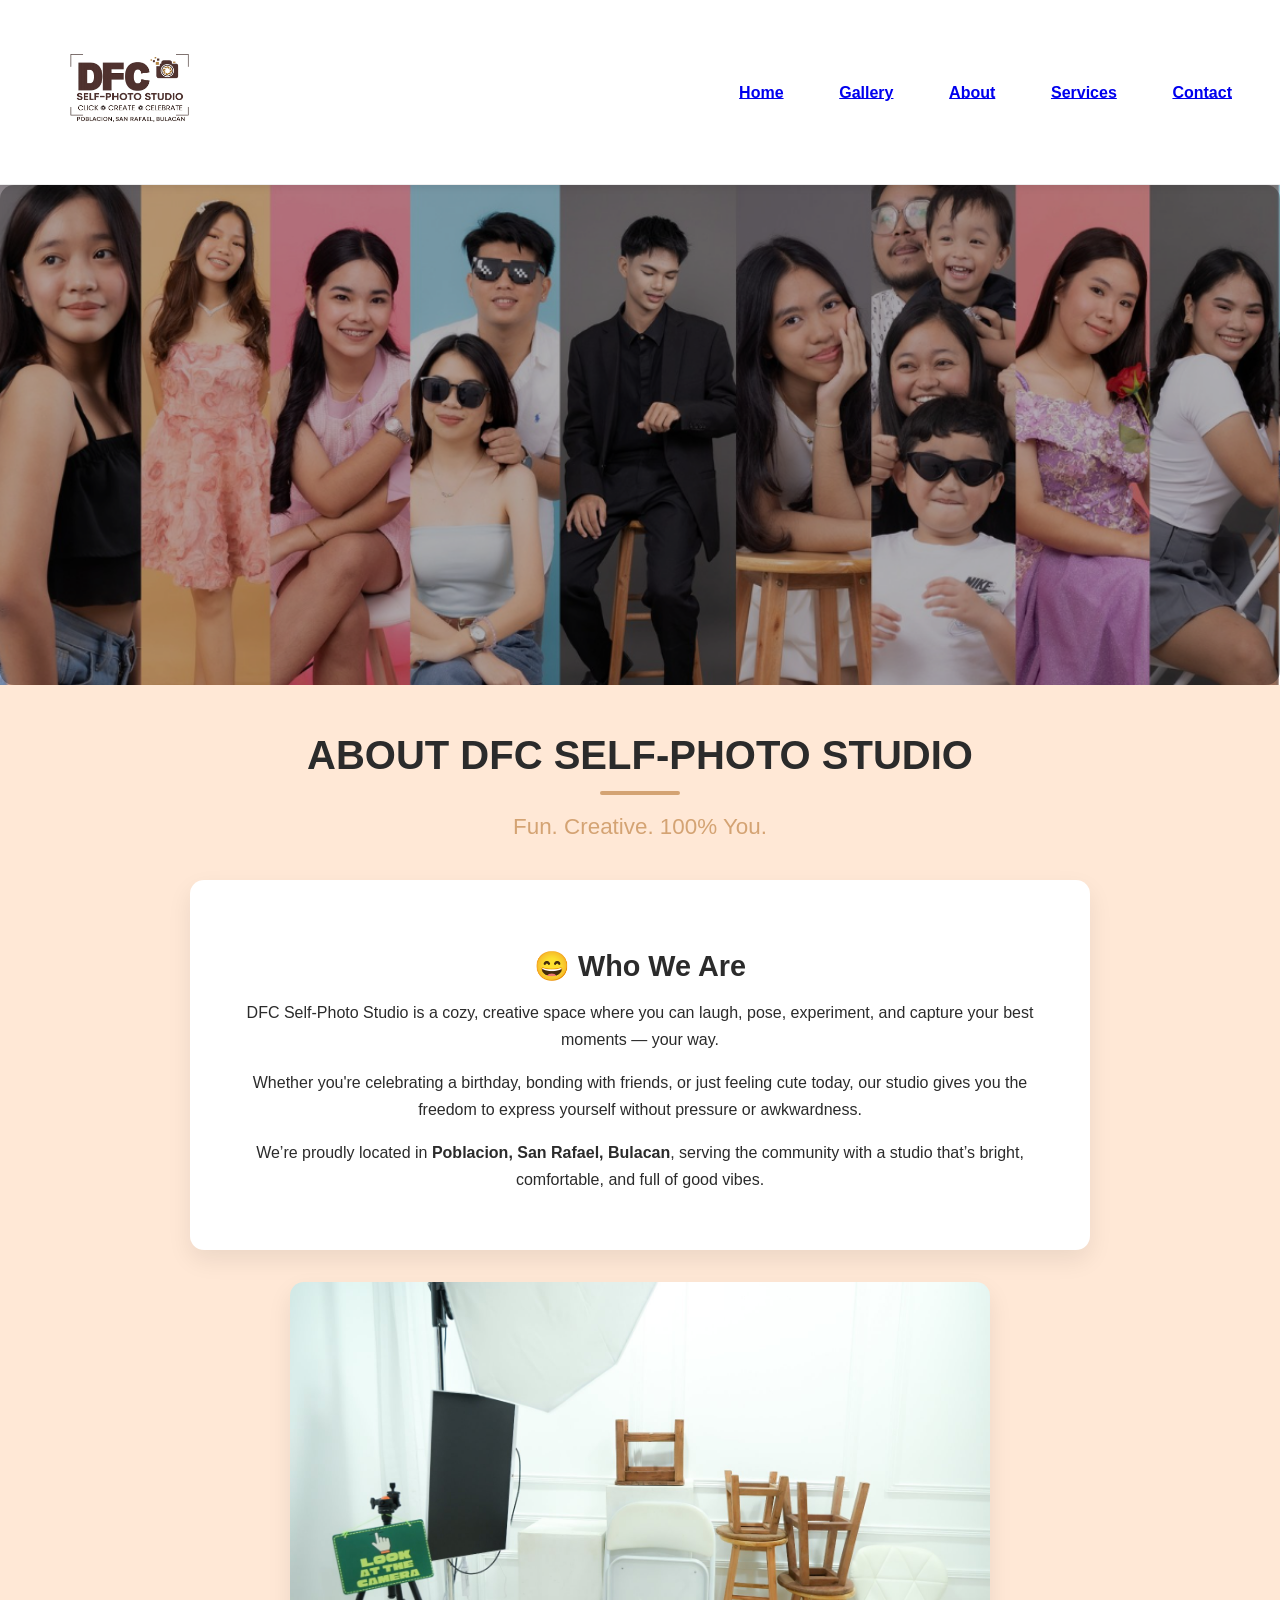
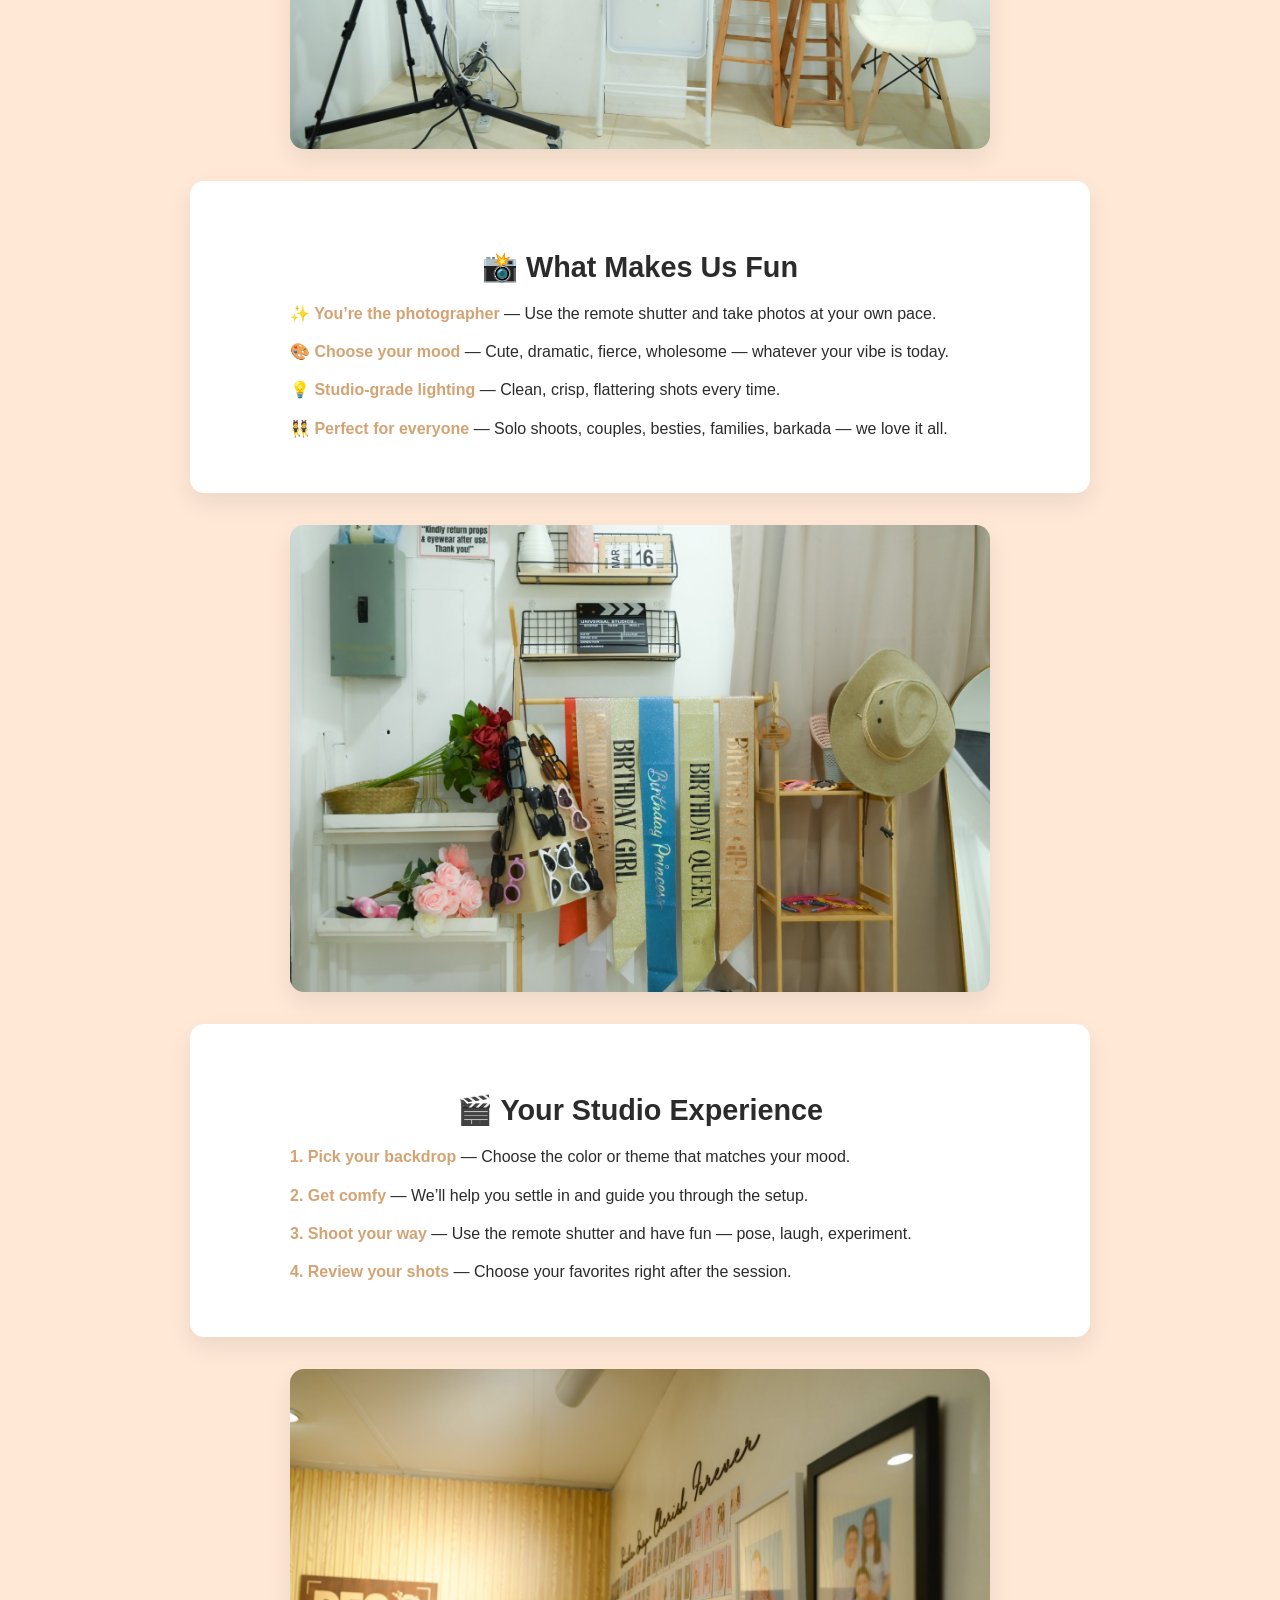
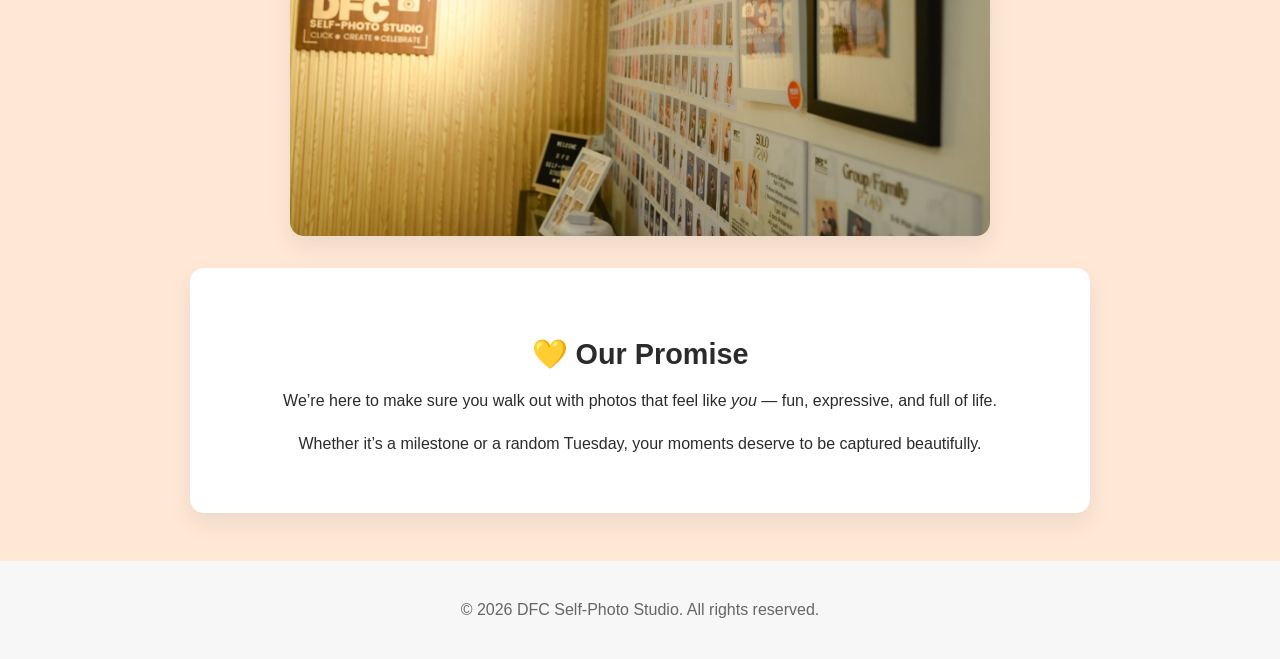
<file: about.html>
<!DOCTYPE html>
<html lang="en">
<head>
  <meta charset="UTF-8">
  <title>About | DFC Self-Photo Studio</title>
  <meta name="viewport" content="width=device-width, initial-scale=1">
  <link rel="stylesheet" href="assets/styles.css">

  <style>
    body {
      background: var(--peach);
    }

    .about-wrapper {
      max-width: 900px;
      margin: 3rem auto;
      padding: 0 1rem;
      text-align: center;
    }

    .about-wrapper h1 {
      font-size: 2.5rem;
      margin-bottom: 0.5rem;
      position: relative;
    }

    .about-wrapper h1::after {
      content: "";
      display: block;
      width: 80px;
      height: 4px;
      background: var(--gold);
      margin: 0.8rem auto 0;
      border-radius: 2px;
    }

    .about-wrapper h2 {
      font-size: 1.4rem;
      font-weight: 400;
      color: var(--gold);
      margin-bottom: 2.5rem;
    }

    .about-card {
      background: var(--white);
      padding: 2.5rem;
      margin-bottom: 2rem;
      border-radius: var(--radius);
      box-shadow: var(--shadow);
      text-align: center;
      transition: transform 0.25s ease, box-shadow 0.25s ease;
    }

    .about-card:hover {
      transform: translateY(-6px);
      box-shadow: 0 14px 35px rgba(0,0,0,0.12);
    }

    .about-card h3 {
      font-size: 1.8rem;
      margin-bottom: 1rem;
    }

    .about-card p {
      margin-bottom: 1rem;
      line-height: 1.7;
    }

    .about-list {
      text-align: left;
      max-width: 700px;
      margin: 0 auto;
    }

    .about-list p {
      margin: 0.7rem 0;
    }

    .about-list span {
      font-weight: bold;
      color: var(--gold);
    }

    /* SINGLE PHOTO BREAK SECTIONS */
    .about-photo {
      width: 100%;
      max-width: 700px;
      margin: 2rem auto;
      border-radius: var(--radius);
      display: block;
      object-fit: cover;
      box-shadow: var(--shadow);
    }
  </style>
</head>

<body>

<header class="site-header">
  <a href="index.html" class="dfc-logo">
    <img src="assets/images/logo.png" alt="DFC Self-Photo Studio Logo">
  </a>

  <button class="menu-toggle">☰</button>

  <nav class="nav">
    <a href="index.html">Home</a>
    <a href="gallery.html">Gallery</a>
    <a href="about.html">About</a>
    <a href="services.html">Services</a>
    <a href="contact.html">Contact</a>
  </nav>
</header>

  </nav>
</header>

<!-- HERO -->
<section class="hero-section about-hero">
  <div class="hero-overlay"></div>
</section>

<div class="about-wrapper">

  <h1>ABOUT DFC SELF‑PHOTO STUDIO</h1>
  <h2>Fun. Creative. 100% You.</h2>

  <!-- CARD 1 -->
  <div class="about-card">
    <h3>😄 Who We Are</h3>
    <p>DFC Self‑Photo Studio is a cozy, creative space where you can laugh, pose, experiment, and capture your best moments — your way.</p>
    <p>Whether you're celebrating a birthday, bonding with friends, or just feeling cute today, our studio gives you the freedom to express yourself without pressure or awkwardness.</p>
    <p>We’re proudly located in <strong>Poblacion, San Rafael, Bulacan</strong>, serving the community with a studio that’s bright, comfortable, and full of good vibes.</p>
  </div>

  <!-- PHOTO BREAK 1 -->
  <img src="assets/images/studiophoto1.jpg" class="about-photo" alt="Studio Setup">

  <!-- CARD 2 -->
  <div class="about-card">
    <h3>📸 What Makes Us Fun</h3>
    <div class="about-list">
      <p><span>✨ You’re the photographer</span> — Use the remote shutter and take photos at your own pace.</p>
      <p><span>🎨 Choose your mood</span> — Cute, dramatic, fierce, wholesome — whatever your vibe is today.</p>
      <p><span>💡 Studio‑grade lighting</span> — Clean, crisp, flattering shots every time.</p>
      <p><span>👯 Perfect for everyone</span> — Solo shoots, couples, besties, families, barkada — we love it all.</p>
    </div>
  </div>

  <!-- PHOTO BREAK 2 -->
  <img src="assets/images/studiophoto2.jpg" class="about-photo" alt="Props and Accessories">

  <!-- CARD 3 -->
  <div class="about-card">
    <h3>🎬 Your Studio Experience</h3>
    <div class="about-list">
      <p><span>1. Pick your backdrop</span> — Choose the color or theme that matches your mood.</p>
      <p><span>2. Get comfy</span> — We’ll help you settle in and guide you through the setup.</p>
      <p><span>3. Shoot your way</span> — Use the remote shutter and have fun — pose, laugh, experiment.</p>
      <p><span>4. Review your shots</span> — Choose your favorites right after the session.</p>
    </div>
  </div>

  <!-- PHOTO BREAK 3 -->
  <img src="assets/images/studiophoto3.jpg" class="about-photo" alt="Studio Photo Wall">

  <!-- CARD 4 -->
  <div class="about-card">
    <h3>💛 Our Promise</h3>
    <p>We’re here to make sure you walk out with photos that feel like <em>you</em> — fun, expressive, and full of life.</p>
    <p>Whether it’s a milestone or a random Tuesday, your moments deserve to be captured beautifully.</p>
  </div>

</div>

<footer class="site-footer">
  <p>© <span id="year"></span> DFC Self-Photo Studio. All rights reserved.</p>
</footer>

<script>
  document.getElementById('year').textContent = new Date().getFullYear();
</script>

<script>
  const menuToggle = document.querySelector(".menu-toggle");
  const navMenu = document.querySelector(".nav");

  menuToggle.addEventListener("click", () => {
    navMenu.classList.toggle("active");
  });
</script>


</body>
</html>
</file>
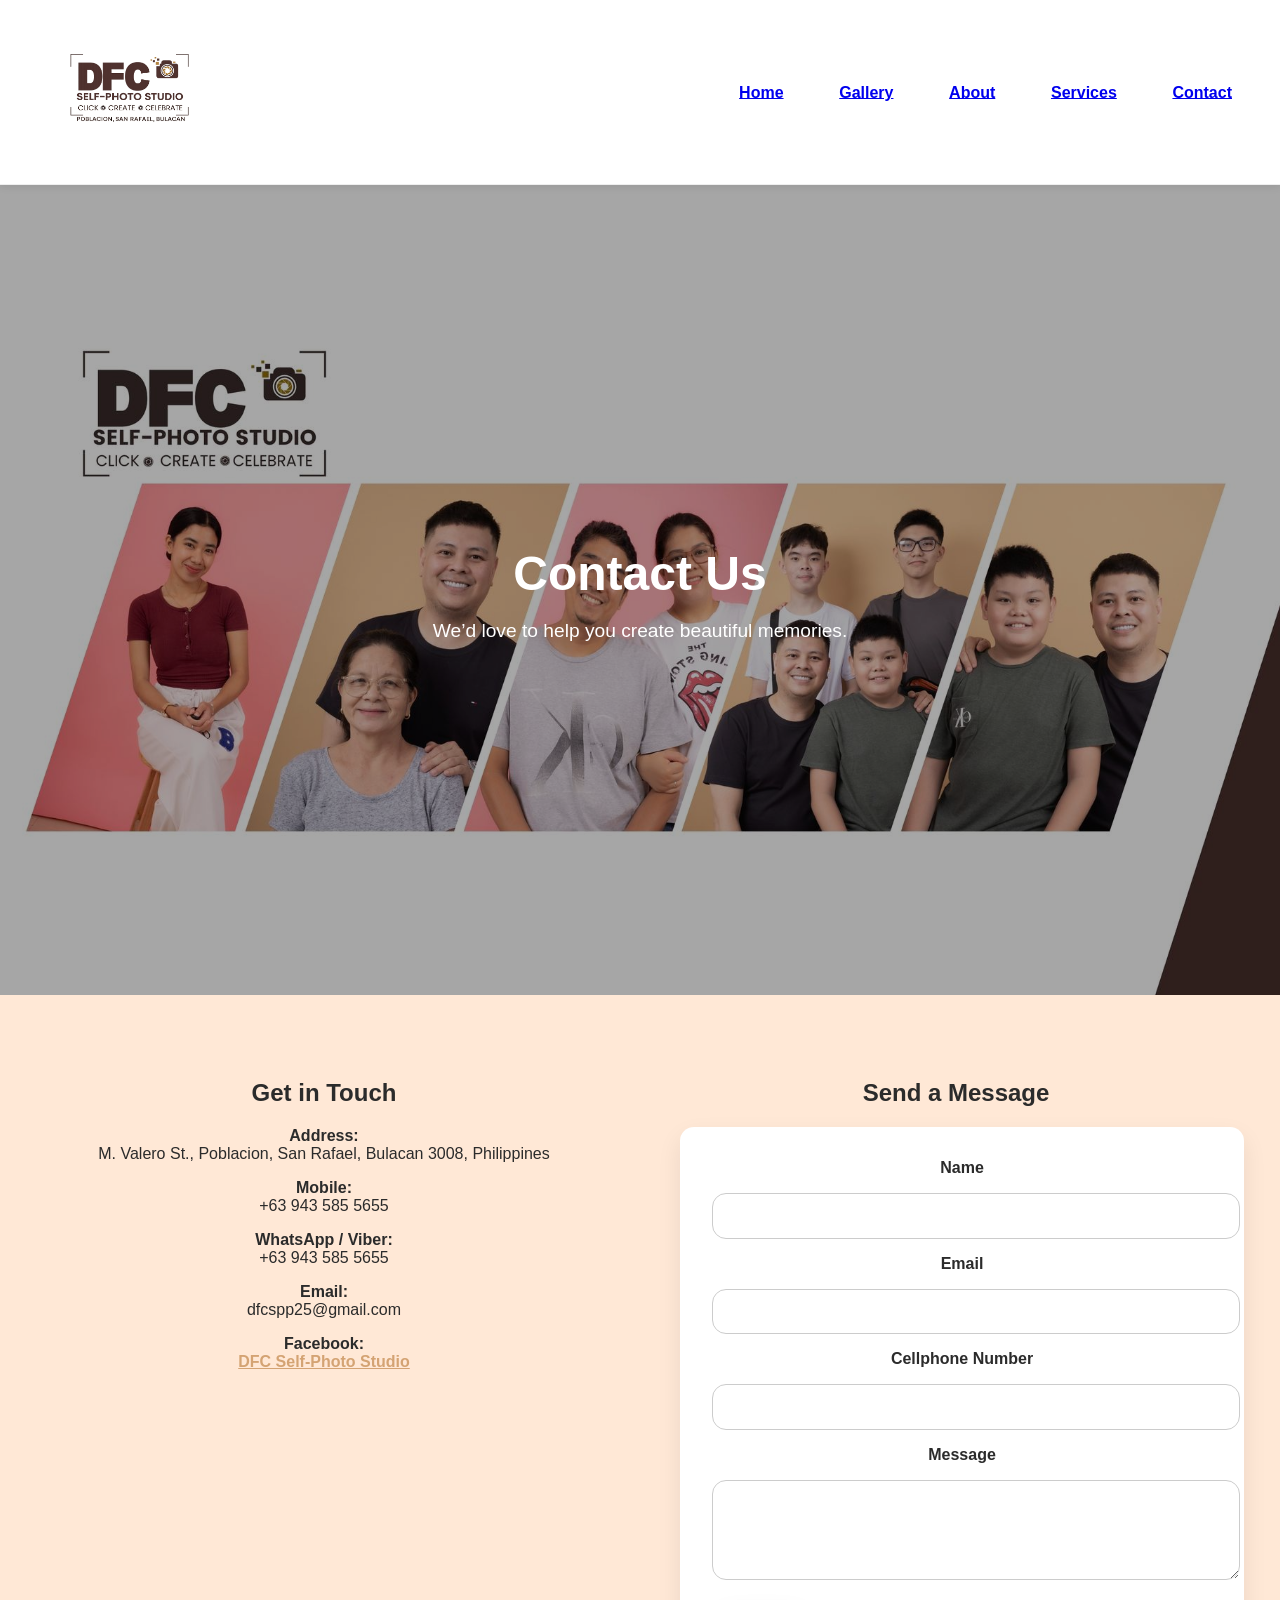
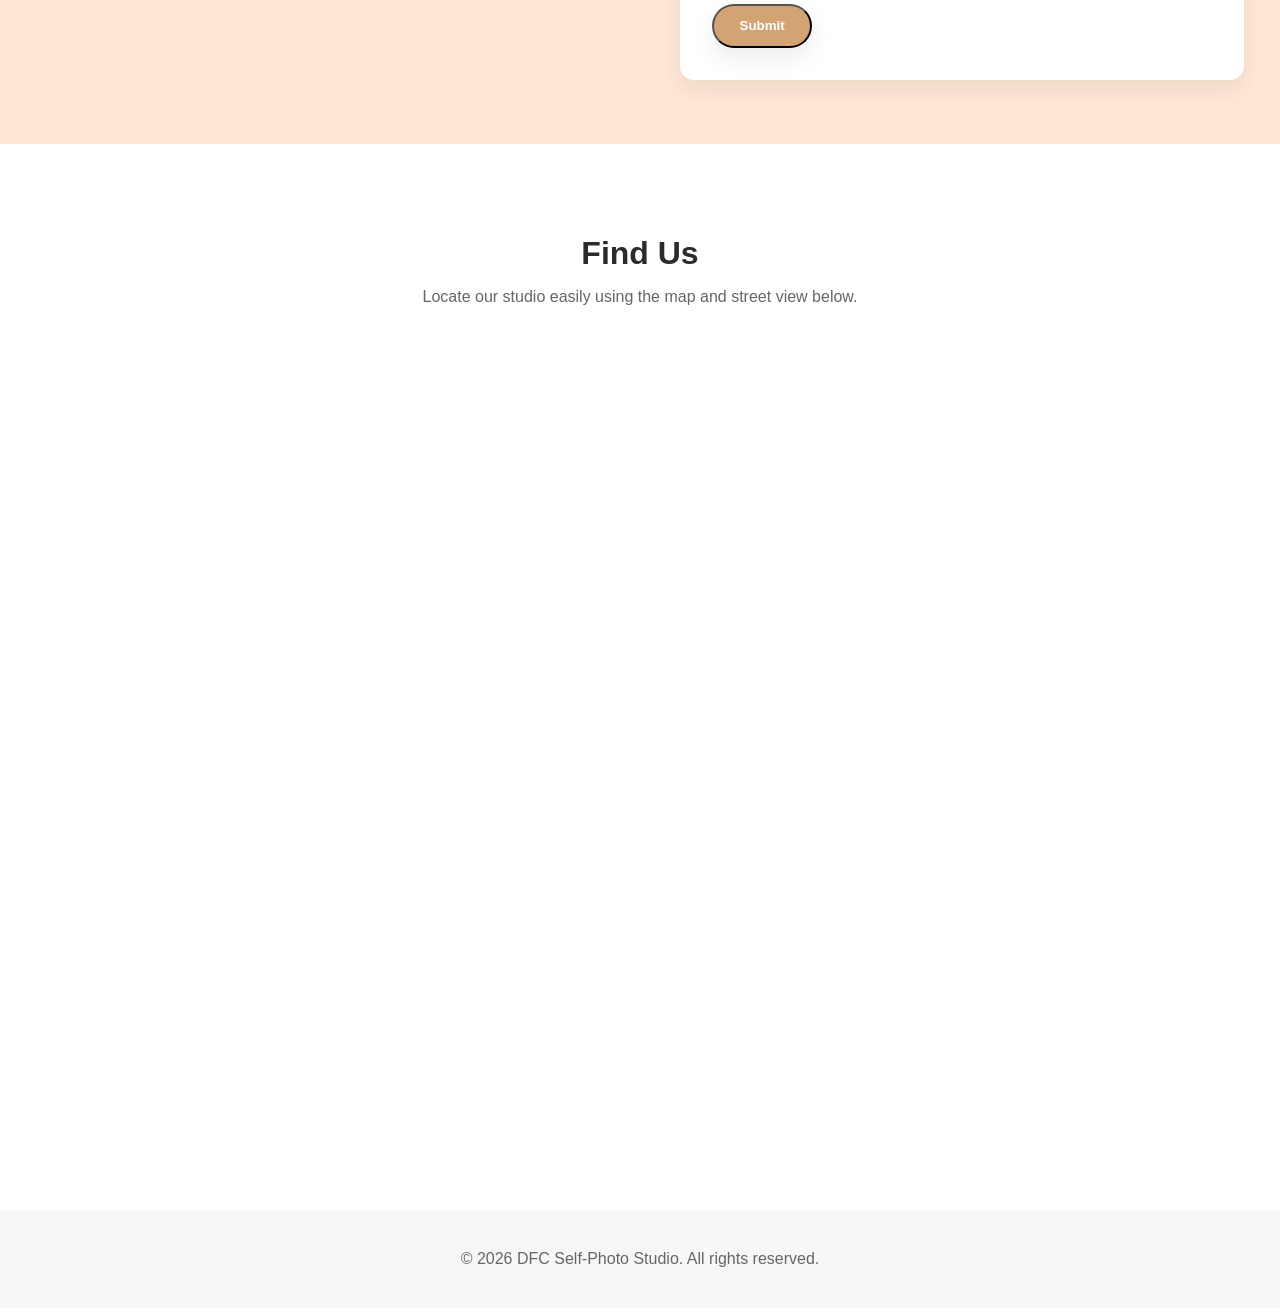
<file: contact.html>
<!DOCTYPE html>
<html lang="en">
<head>
  <meta charset="UTF-8">
  <title>Contact | DFC Self-Photo Studio</title>
  <meta name="viewport" content="width=device-width, initial-scale=1">
  <link rel="stylesheet" href="assets/styles.css">
</head>

<body>

<header class="site-header">
  <a href="index.html" class="dfc-logo">
    <img src="assets/images/logo.png" alt="DFC Self-Photo Studio Logo">
  </a>

  <button class="menu-toggle">☰</button>

  <nav class="nav">
    <a href="index.html">Home</a>
    <a href="gallery.html">Gallery</a>
    <a href="about.html">About</a>
    <a href="services.html">Services</a>
    <a href="contact.html">Contact</a>
  </nav>
</header>

  </nav>
</header>

<!-- HERO -->
<section class="hero small-hero" style="background-image:url('assets/images/contactusback.jpg');">
  <div class="hero-overlay"></div>
  <div class="hero-content">
    <h1>Contact Us</h1>
    <p>We’d love to help you create beautiful memories.</p>
  </div>
</section>

<!-- CONTACT INFO + FORM (PEACH BACKGROUND) -->
<section class="section peach">
  <div class="two-column">

    <div>
      <h2>Get in Touch</h2>

      <p><strong>Address:</strong><br>
      M. Valero St., Poblacion, San Rafael, Bulacan 3008, Philippines</p>

      <p><strong>Mobile:</strong><br>
      +63 943 585 5655</p>

      <p><strong>WhatsApp / Viber:</strong><br>
      +63 943 585 5655</p>

      <p><strong>Email:</strong><br>
      dfcspp25@gmail.com</p>

      <p><strong>Facebook:</strong><br>
        <a href="https://www.facebook.com/people/DFC-Self-Photo-Studio/61580511052243/#"
           target="_blank"
           style="color: var(--gold); font-weight: 600;">
           DFC Self-Photo Studio
        </a>
      </p>
    </div>

    <div>
      <h2>Send a Message</h2>
      <form class="contact-form" action="https://formsubmit.co/dfcspp25@gmail.com" method="POST">

        <label for="name">Name</label>
        <input id="name" type="text" name="name" required>

        <label for="email">Email</label>
        <input id="email" type="email" name="email" required>

        <label for="phone">Cellphone Number</label>
        <input id="phone" type="text" name="phone" required>

        <label for="message">Message</label>
        <textarea id="message" name="message" rows="4" required></textarea>

        <input type="hidden" name="_captcha" value="false">

        <button class="btn-primary">Submit</button>
      </form>
    </div>

  </div>
</section>

<!-- MAP + STREET VIEW (WHITE BACKGROUND) -->
<section class="section light">

  <h2 class="section-title">Find Us</h2>
  <p class="section-subtitle">Locate our studio easily using the map and street view below.</p>

  <div class="map-container">
    <iframe 
      src="https://www.google.com/maps/embed?pb=!1m18!1m12!1m3!1d1148.1056658218038!2d120.9613926695935!3d14.958048694759999!2m3!1f0!2f0!3f0!3m2!1i1024!2i768!4f13.1!3m3!1m2!1s0x33970097ac9c04e1%3A0x73d726c900238b6a!2s154%20M.%20Valero%20St%2C%20San%20Rafael%2C%20Bulacan%2C%20Philippines!5e1!3m2!1sen!2ssg!4v1773903377042!5m2!1sen!2ssg"
      width="100%" height="400" style="border:0;" allowfullscreen="" loading="lazy"
      referrerpolicy="no-referrer-when-downgrade">
    </iframe>
  </div>

  <div class="map-container">
    <iframe 
      src="https://www.google.com/maps/embed?pb=!4v1773735466971!6m8!1m7!1sH9Bi4qNU0zVXt5b6YQ1RFQ!2m2!1d14.95803337844088!2d120.96209245159!3f327.88548655933914!4f10.146176995126737!5f0.7820865974627469"
      width="100%" height="400" style="border:0;" allowfullscreen="" loading="lazy"
      referrerpolicy="no-referrer-when-downgrade">
    </iframe>
  </div>

</section>

<footer class="site-footer">
  <p>© <span id="year"></span> DFC Self-Photo Studio. All rights reserved.</p>
</footer>

<script>
  document.getElementById('year').textContent = new Date().getFullYear();
</script>

<script>
  const menuToggle = document.querySelector(".menu-toggle");
  const navMenu = document.querySelector(".nav");

  menuToggle.addEventListener("click", () => {
    navMenu.classList.toggle("active");
  });
</script>


</body>
</html>
</file>
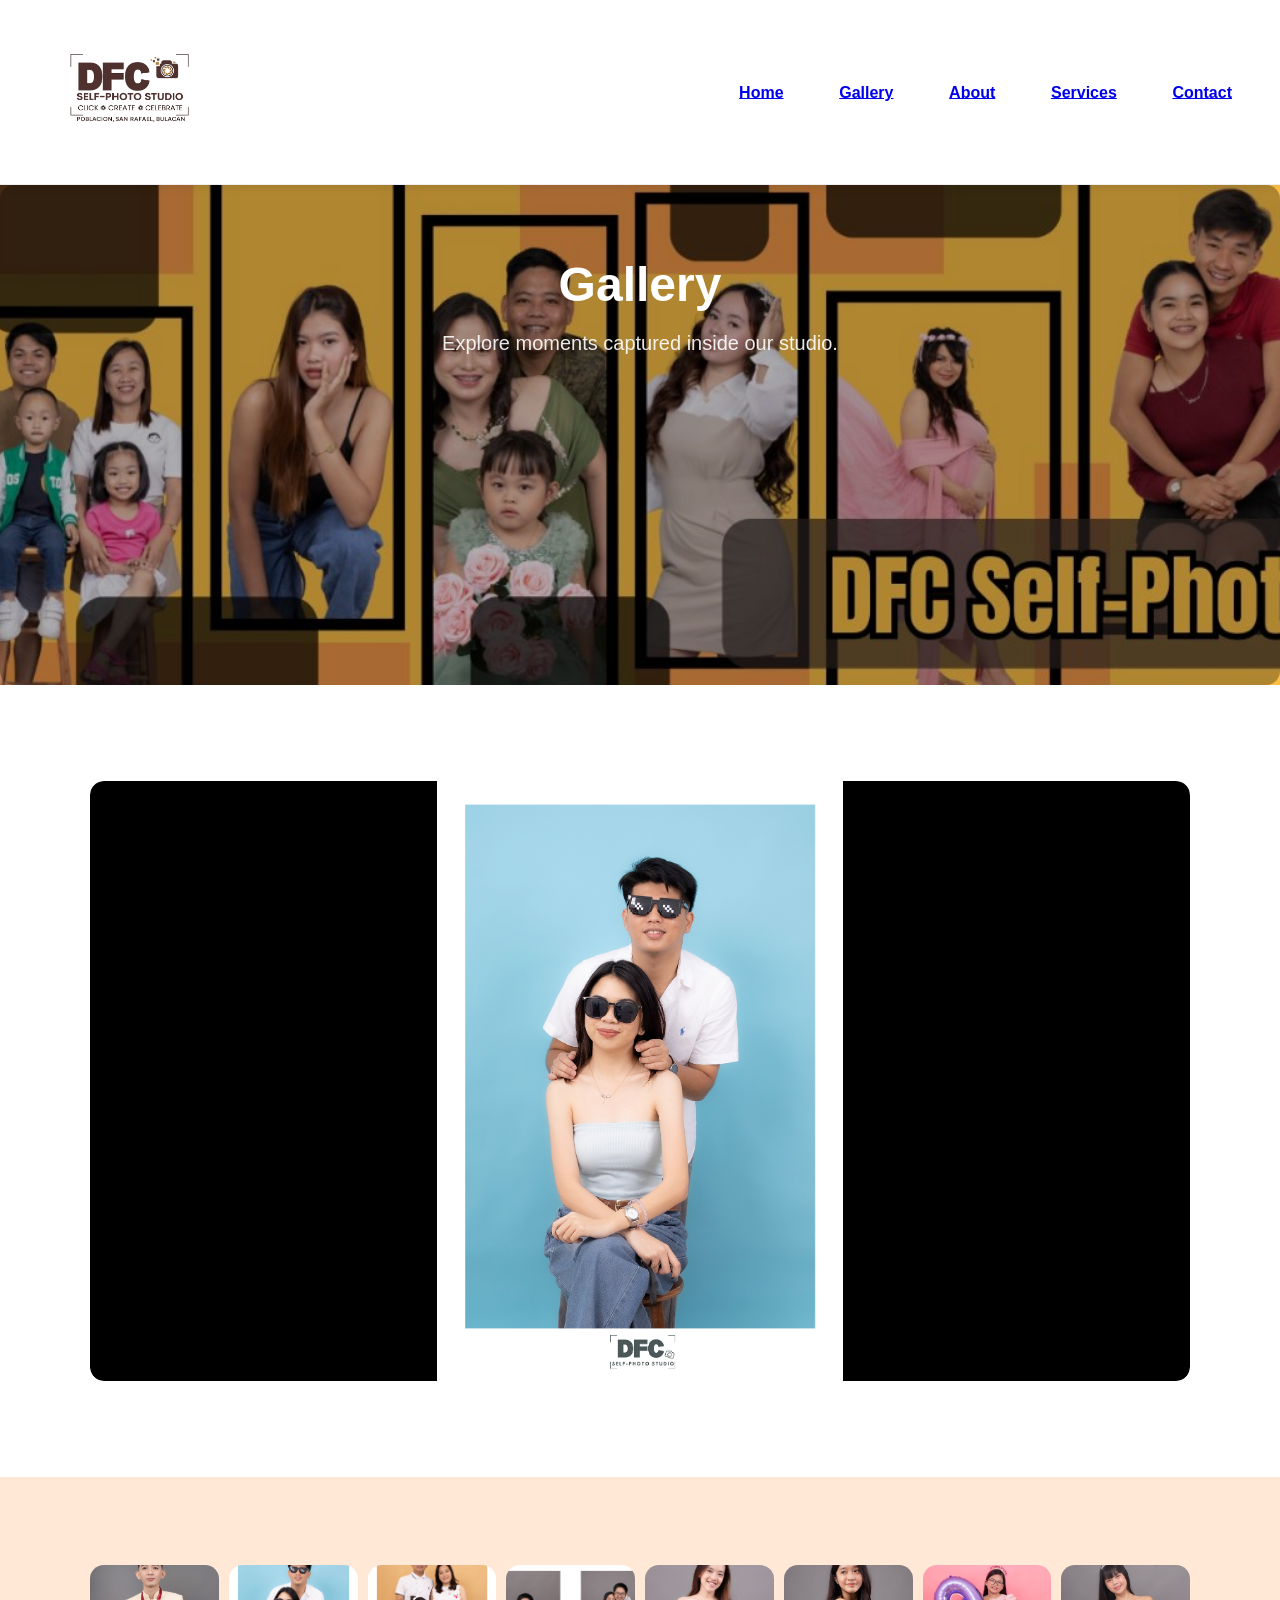
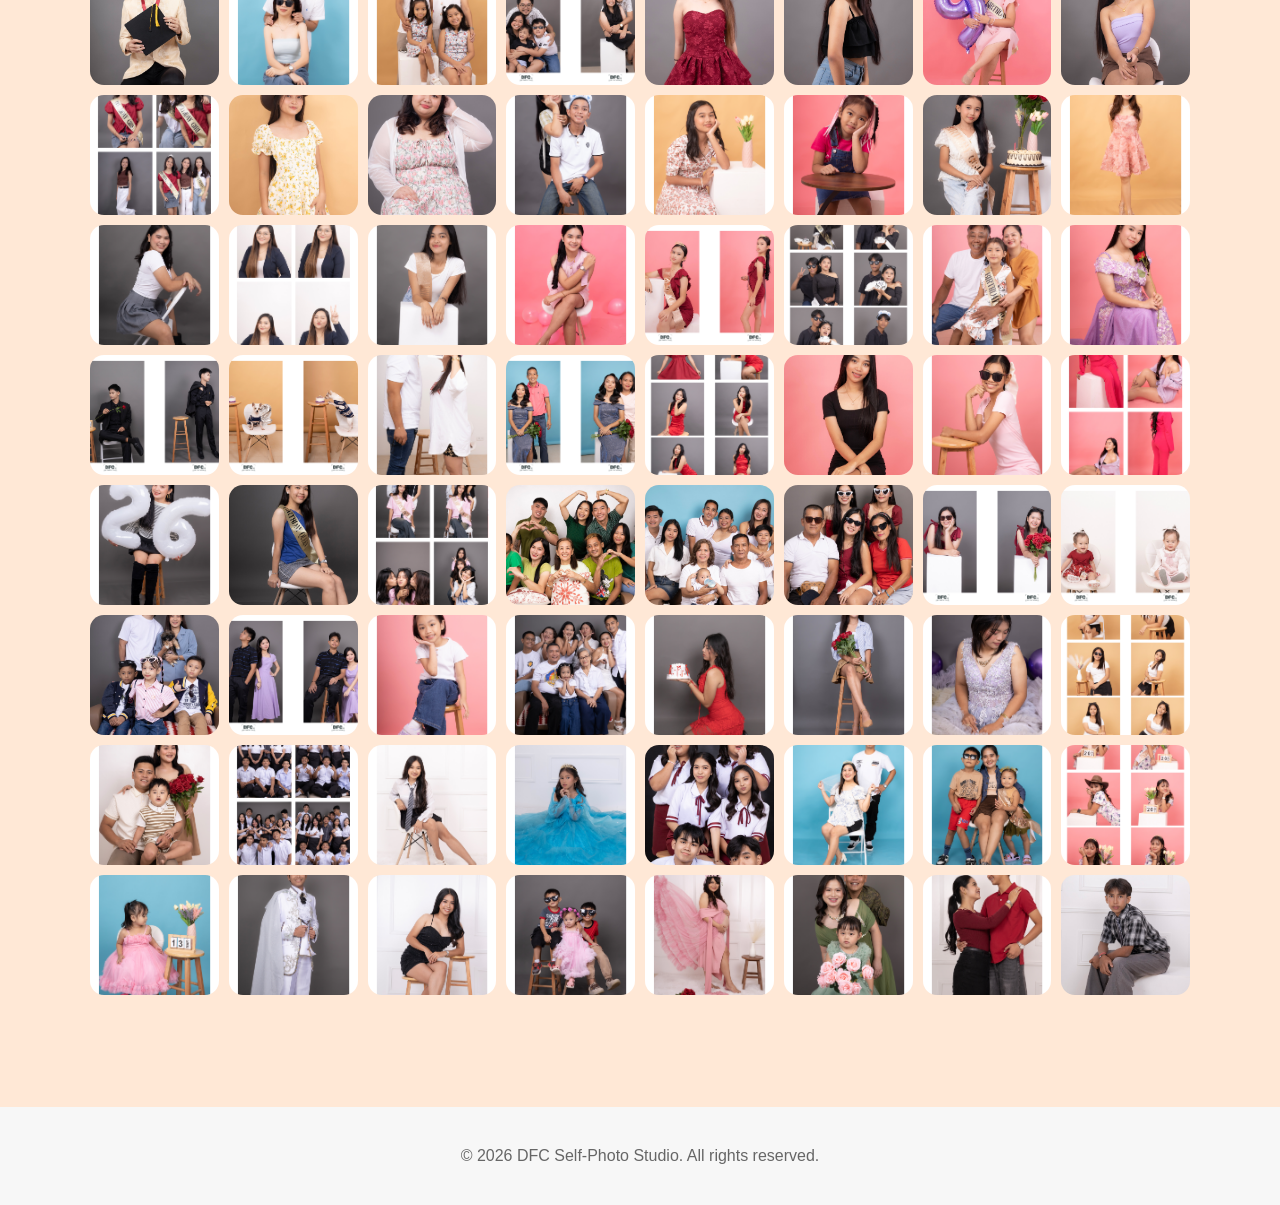
<file: gallery.html>
<!DOCTYPE html>
<html lang="en">
<head>
  <meta charset="UTF-8">
  <title>Gallery | DFC Self-Photo Studio</title>
  <meta name="viewport" content="width=device-width, initial-scale=1">
  <link rel="stylesheet" href="assets/styles.css">

  <style>
    /* --- MAIN CAROUSEL --- */
    .carousel-container {
      max-width: 1100px;
      margin: 2rem auto;
      position: relative;
      overflow: hidden;
      border-radius: var(--radius);
      height: 600px;
    }

    .carousel-track {
      display: flex;
      height: 100%;
      transition: transform 0.6s ease;
    }

    .carousel-track img {
      width: 100%;
      height: 600px;
      object-fit: contain;
      background: #000;
      flex-shrink: 0;
      cursor: pointer;
    }

    /* --- BACK TO TOP BUTTON --- */
    #backToTop {
      position: fixed;
      bottom: 25px;
      right: 25px;
      width: 45px;
      height: 45px;
      border-radius: 50%;
      background: var(--gold);
      color: white;
      border: none;
      font-size: 1.5rem;
      cursor: pointer;
      display: none;
      align-items: center;
      justify-content: center;
      box-shadow: 0 6px 18px rgba(0,0,0,0.25);
      transition: 0.3s ease;
      z-index: 999;
    }

    #backToTop:hover {
      transform: scale(1.1);
      box-shadow: 0 8px 25px rgba(0,0,0,0.35);
    }

    /* --- THUMBNAILS --- */
    .thumbs-container {
      max-width: 1100px;
      margin: 1.5rem auto 3rem;
      display: grid;
      grid-template-columns: repeat(auto-fill, minmax(120px, 1fr));
      gap: 10px;
    }

    .thumbs-container img {
      width: 100%;
      height: 120px;
      object-fit: cover;
      border-radius: var(--radius);
      cursor: pointer;
      transition: 0.3s ease;
    }

    .thumbs-container img:hover {
      transform: scale(1.05);
      box-shadow: 0 8px 20px rgba(0,0,0,0.25);
    }

    /* --- LIGHTBOX --- */
    .lightbox {
      position: fixed;
      inset: 0;
      background: rgba(0,0,0,0.9);
      display: flex;
      justify-content: center;
      align-items: center;
      visibility: hidden;
      opacity: 0;
      transition: 0.3s ease;
      z-index: 9999;
    }

    .lightbox.active {
      visibility: visible;
      opacity: 1;
    }

    .lightbox img {
      max-width: 90%;
      max-height: 90%;
      border-radius: var(--radius);
    }

    .lightbox-arrow {
      position: absolute;
      top: 50%;
      transform: translateY(-50%);
      font-size: 3rem;
      color: white;
      cursor: pointer;
      padding: 1rem;
      user-select: none;
    }

    .arrow-left { left: 20px; }
    .arrow-right { right: 20px; }
  </style>
</head>

<body>

<header class="site-header">
  <a href="index.html" class="dfc-logo">
    <img src="assets/images/logo.png" alt="DFC Self-Photo Studio Logo">
  </a>

  <button class="menu-toggle">☰</button>

  <nav class="nav">
    <a href="index.html">Home</a>
    <a href="gallery.html">Gallery</a>
    <a href="about.html">About</a>
    <a href="services.html">Services</a>
    <a href="contact.html">Contact</a>
  </nav>
</header>

  </nav>
</header>

<!-- HERO -->
<section class="hero-section gallery-hero">
  <div class="hero-overlay">
    <h1 class="hero-title">Gallery</h1>
    <p class="hero-subtitle">Explore moments captured inside our studio.</p>
  </div>
</section>

<!-- WHITE SECTION: CAROUSEL -->
<section class="section light">
  <div class="carousel-container">
    <div class="carousel-track" id="carouselTrack">

      <!-- 64 images -->
      <img src="assets/images/gallery1.jpg">
      <img src="assets/images/gallery2.jpg">
      <img src="assets/images/gallery3.jpg">
      <img src="assets/images/gallery4.jpg">
      <img src="assets/images/gallery5.jpg">
      <img src="assets/images/gallery6.jpg">
      <img src="assets/images/gallery7.jpg">
      <img src="assets/images/gallery8.jpg">
      <img src="assets/images/gallery9.jpg">
      <img src="assets/images/gallery10.jpg">
      <img src="assets/images/gallery11.jpg">
      <img src="assets/images/gallery12.jpg">
      <img src="assets/images/gallery13.jpg">
      <img src="assets/images/gallery14.jpg">
      <img src="assets/images/gallery15.jpg">
      <img src="assets/images/gallery16.jpg">
      <img src="assets/images/gallery17.jpg">
      <img src="assets/images/gallery18.jpg">
      <img src="assets/images/gallery19.jpg">
      <img src="assets/images/gallery20.jpg">
      <img src="assets/images/gallery21.jpg">
      <img src="assets/images/gallery22.jpg">
      <img src="assets/images/gallery23.jpg">
      <img src="assets/images/gallery24.jpg">
      <img src="assets/images/gallery25.jpg">
      <img src="assets/images/gallery26.jpg">
      <img src="assets/images/gallery27.jpg">
      <img src="assets/images/gallery28.jpg">
      <img src="assets/images/gallery29.jpg">
      <img src="assets/images/gallery30.jpg">
      <img src="assets/images/gallery31.jpg">
      <img src="assets/images/gallery32.jpg">
      <img src="assets/images/gallery33.jpg">
      <img src="assets/images/gallery34.jpg">
      <img src="assets/images/gallery35.jpg">
      <img src="assets/images/gallery36.jpg">
      <img src="assets/images/gallery37.jpg">
      <img src="assets/images/gallery38.jpg">
      <img src="assets/images/gallery39.jpg">
      <img src="assets/images/gallery40.jpg">
      <img src="assets/images/gallery41.jpg">
      <img src="assets/images/gallery42.jpg">
      <img src="assets/images/gallery43.jpg">
      <img src="assets/images/gallery44.jpg">
      <img src="assets/images/gallery45.jpg">
      <img src="assets/images/gallery46.jpg">
      <img src="assets/images/gallery47.jpg">
      <img src="assets/images/gallery48.jpg">
      <img src="assets/images/gallery49.jpg">
      <img src="assets/images/gallery50.jpg">
      <img src="assets/images/gallery51.jpg">
      <img src="assets/images/gallery52.jpg">
      <img src="assets/images/gallery53.jpg">
      <img src="assets/images/gallery54.jpg">
      <img src="assets/images/gallery55.jpg">
      <img src="assets/images/gallery56.jpg">
      <img src="assets/images/gallery57.jpg">
      <img src="assets/images/gallery58.jpg">
      <img src="assets/images/gallery59.jpg">
      <img src="assets/images/gallery60.jpg">
      <img src="assets/images/gallery61.jpg">
      <img src="assets/images/gallery62.jpg">
      <img src="assets/images/gallery63.jpg">
      <img src="assets/images/gallery64.jpg">

    </div>
  </div>
</section>

<!-- PEACH SECTION: THUMBNAILS -->
<section class="section peach">
  <div class="thumbs-container" id="thumbsContainer"></div>
</section>

<!-- LIGHTBOX -->
<div class="lightbox" id="lightbox">
  <span class="lightbox-arrow arrow-left" id="lightboxPrev">&#10094;</span>
  <img id="lightboxImg">
  <span class="lightbox-arrow arrow-right" id="lightboxNext">&#10095;</span>
</div>

<footer class="site-footer">
  <p>© <span id="year"></span> DFC Self-Photo Studio. All rights reserved.</p>
</footer>

<script>
  document.getElementById('year').textContent = new Date().getFullYear();

  const track = document.getElementById("carouselTrack");
  const thumbsContainer = document.getElementById("thumbsContainer");
  const images = track.querySelectorAll("img");
  let currentSlide = 0;

  /* Generate thumbnails */
  images.forEach((img, index) => {
    const thumb = document.createElement("img");
    thumb.src = img.src;

    thumb.addEventListener("click", () => {
      goToSlide(index);
      clearInterval(autoSlide);
      document.querySelector(".carousel-container").scrollIntoView({
        behavior: "smooth",
        block: "start"
      });
    });

    thumbsContainer.appendChild(thumb);
  });

  function goToSlide(slide) {
    currentSlide = slide;
    track.style.transform = `translateX(-${slide * 100}%)`;
  }

  function nextSlide() {
    currentSlide = (currentSlide + 1) % images.length;
    goToSlide(currentSlide);
  }

  let autoSlide = setInterval(nextSlide, 4000);

  /* Lightbox */
  const lightbox = document.getElementById("lightbox");
  const lightboxImg = document.getElementById("lightboxImg");

  images.forEach((img, index) => {
    img.addEventListener("click", () => openLightbox(index));
  });

  function openLightbox(index) {
    currentSlide = index;
    lightboxImg.src = images[index].src;
    lightbox.classList.add("active");
    clearInterval(autoSlide);
  }

  function closeLightbox() {
    lightbox.classList.remove("active");
    autoSlide = setInterval(nextSlide, 4000);
  }

  lightbox.addEventListener("click", closeLightbox);

  document.getElementById("lightboxPrev").addEventListener("click", (e) => {
    e.stopPropagation();
    currentSlide = (currentSlide - 1 + images.length) % images.length;
    lightboxImg.src = images[currentSlide].src;
  });

  document.getElementById("lightboxNext").addEventListener("click", (e) => {
    e.stopPropagation();
    currentSlide = (currentSlide + 1) % images.length;
    lightboxImg.src = images[currentSlide].src;
  });
</script>

<script>
  const menuToggle = document.querySelector(".menu-toggle");
  const navMenu = document.querySelector(".nav");

  menuToggle.addEventListener("click", () => {
    navMenu.classList.toggle("active");
  });
</script>


</body>
</html>
</file>
<file: assets/styles.css>
/* ------------------------------
   COLOR SYSTEM
------------------------------ */
:root {
  --gold: #d4a373;
  --peach: #ffe8d6;
  --white: #ffffff;
  --gray: #f7f7f7;
  --text: #2b2b2b;
  --muted: #666;
  --radius: 14px;
  --shadow: 0 10px 25px rgba(0,0,0,0.08);
}

/* ------------------------------
   GLOBAL
------------------------------ */
body {
  margin: 0;
  font-family: "Segoe UI", sans-serif;
  background: var(--white);
  color: var(--text);
}

img {
  max-width: 100%;
  height: auto;
  border-radius: var(--radius);
  display: block;
}

/* ------------------------------
   HEADER
------------------------------ */
.site-header {
  display: flex;
  align-items: center;
  justify-content: space-between;
  padding: 1.2rem 2rem;
  background: var(--white);
  border-bottom: 1px solid #eee;
  position: sticky;
  top: 0;
  z-index: 10;
  box-shadow: 0 2px 8px rgba(0,0,0,0.08);
}

.dfc-logo img {
  height: 130px;
  width: auto;
  display: block;
}

.dfc-logo {
  display: flex;
  align-items: center;
  padding: 0.5rem 0;
}

.nav a {
  margin-left: 1.2rem;
  padding: 0.6rem 1rem;
  font-size: 1rem;
  font-weight: 600;
}

@media (max-width: 768px) {
  .dfc-logo img {
    height: 90px;
  }

  .site-header {
    flex-direction: column;
    gap: 0.5rem;
  }

  .nav a {
    margin-left: 0.5rem;
    padding: 0.5rem 0.8rem;
  }
}

.nav a.active {
  background: var(--gold);
  color: white;
  border-radius: var(--radius);
  padding: 0.4rem 0.8rem;
}

/* Desktop default */
.hamburger {
  display: none;
}

/* MOBILE MENU */
@media (max-width: 768px) {

  .nav {
    position: absolute;
    top: 70px;
    right: 0;
    background: white;
    width: 100%;
    display: none;
    flex-direction: column;
    text-align: center;
    padding: 1rem 0;
    box-shadow: 0 4px 10px rgba(0,0,0,0.1);
  }

  .nav a {
    padding: 1rem 0;
    display: block;
    width: 100%;
  }

  .nav.active {
    display: flex;
  }

  .hamburger {
    display: flex;
    flex-direction: column;
    gap: 5px;
    cursor: pointer;
  }

  .hamburger span {
    width: 28px;
    height: 3px;
    background: #333;
    border-radius: 3px;
    transition: 0.3s;
  }

  .hamburger.active span:nth-child(1) {
    transform: rotate(45deg) translate(5px, 5px);
  }

  .hamburger.active span:nth-child(2) {
    opacity: 0;
  }

  .hamburger.active span:nth-child(3) {
    transform: rotate(-45deg) translate(6px, -6px);
  }
}

/* ------------------------------
   HERO (HOMEPAGE)
------------------------------ */
.hero {
  min-height: 90vh;
  width: 100%;
  background-image: url("assets/images/dfchero.png");
  background-size: cover;
  background-position: center;
  background-repeat: no-repeat;
  position: relative;
  display: flex;
  align-items: center;
  justify-content: center;
  z-index: 1;
}

.hero-overlay {
  position: absolute;
  inset: 0;
  background: rgba(0,0,0,0.35);
  pointer-events: none;
}

.hero-content {
  position: relative;
  text-align: center;
  color: var(--white);
  max-width: 600px;
}

.hero-content h1 {
  font-size: 3rem;
  margin-bottom: 1rem;
}

.hero-content p {
  font-size: 1.2rem;
  margin-bottom: 2rem;
}

/* ------------------------------
   UNIVERSAL HERO LAYOUT (OTHER PAGES)
------------------------------ */
.hero-section {
  background-size: cover;
  background-position: center;
  background-repeat: no-repeat;
  background-color: var(--peach);
  height: 500px;
  position: relative;
  display: flex;
  align-items: center;
  justify-content: center;
}

.hero-section .hero-overlay {
  text-align: center;
  color: white;
  background: rgba(0,0,0,0.3);
  padding: 2rem;
  border-radius: var(--radius);
}

.hero-title {
  font-size: 3rem;
  margin-bottom: 0.5rem;
  font-weight: bold;
}

.hero-subtitle {
  font-size: 1.25rem;
  opacity: 0.9;
}

/* ------------------------------
   PAGE-SPECIFIC HERO IMAGES
------------------------------ */

/* GALLERY PAGE */
.gallery-hero {
  background-image: url('images/gallery-hero.jpg');
}

/* SERVICES PAGE */
.services-hero {
  background-image: url('images/services-hero.jpg');
}

/* ABOUT PAGE */
.about-hero {
  background-image: url('images/about-hero.png');
}

/* HOMEPAGE HERO */
.hero {
  background-image: url('images/dfchero.png');
}


/* ------------------------------
   BUTTONS
------------------------------ */
.btn-primary {
  background: var(--gold);
  color: var(--white);
  padding: 0.8rem 1.6rem;
  border-radius: 999px;
  text-decoration: none;
  font-weight: 600;
  box-shadow: var(--shadow);
}

.btn-secondary {
  background: var(--white);
  color: var(--gold);
  padding: 0.8rem 1.6rem;
  border-radius: 999px;
  text-decoration: none;
  font-weight: 600;
  border: 2px solid var(--gold);
}

/* ------------------------------
   SECTIONS
------------------------------ */
.section {
  padding: 4rem 2rem;
  text-align: center;
}

.section.light {
  background: var(--white);
}

.section.peach {
  background: var(--peach);
}

.section.peach .btn-secondary {
  margin-top: 1.5rem;
  display: inline-block;
}

.section-title {
  font-size: 2rem;
  margin-bottom: 0.5rem;
}

.section-subtitle {
  color: var(--muted);
  margin-bottom: 2rem;
}

/* ------------------------------
   FEATURES
------------------------------ */
.feature-grid {
  display: grid;
  grid-template-columns: repeat(auto-fit, minmax(260px, 1fr));
  gap: 2rem;
}

.feature-card {
  background: var(--white);
  padding: 1rem;
  border-radius: var(--radius);
  box-shadow: var(--shadow);
  text-align: left;
  overflow: hidden;
  transition: transform 0.3s ease;
}

.feature-card img {
  height: 260px;
  object-fit: cover;
  border-radius: var(--radius);
  transition: transform 0.4s ease;
}

.feature-card:hover img {
  transform: scale(1.08);
}

.feature-card:hover {
  transform: translateY(-6px);
}

.feature-card h3 {
  margin-top: 1rem;
}

/* ------------------------------
   GALLERY PREVIEW (HOME)
------------------------------ */
.gallery-preview {
  display: grid;
  grid-template-columns: repeat(auto-fit, minmax(200px, 1fr));
  gap: 1.5rem;
  justify-items: center;
  margin-bottom: 2.5rem;
}

.gallery-preview img {
  width: 100%;
  max-width: 220px;
  height: 160px;
  object-fit: cover;
  border-radius: var(--radius);
  cursor: pointer;
  transition: transform 0.3s ease;
}

.gallery-preview img:hover {
  transform: scale(1.05);
}

/* ------------------------------
   GALLERY PAGE MASONRY GRID (if used)
------------------------------ */
.gallery-grid {
  columns: 4;
  column-gap: 1.2rem;
  padding: 1rem 0;
}

.gallery-grid img {
  width: 100%;
  margin-bottom: 1.2rem;
  border-radius: var(--radius);
  display: block;
  break-inside: avoid;
  cursor: pointer;
  transition: transform 0.3s ease;
}

.gallery-grid img:hover {
  transform: scale(1.03);
}

@media (max-width: 1024px) {
  .gallery-grid {
    columns: 3;
  }
}

@media (max-width: 768px) {
  .gallery-grid {
    columns: 2;
  }
}

@media (max-width: 480px) {
  .gallery-grid {
    columns: 1;
  }
}

/* ------------------------------
   CTA
------------------------------ */
.cta {
  padding: 4rem 2rem;
  background: var(--gold);
  color: var(--white);
  text-align: center;
}

.cta h2 {
  margin-bottom: 1.5rem;
}

/* ------------------------------
   FOOTER
------------------------------ */
.site-footer {
  text-align: center;
  padding: 1.5rem;
  background: var(--gray);
  color: var(--muted);
}

/* ------------------------------
   LIGHTBOX (GLOBAL)
------------------------------ */
.lightbox {
  position: fixed;
  inset: 0;
  background: rgba(0,0,0,0.85);
  display: none;
  align-items: center;
  justify-content: center;
  z-index: 9999;
}

.lightbox img {
  max-width: 90%;
  max-height: 90%;
  border-radius: 10px;
  box-shadow: 0 0 20px rgba(255,255,255,0.2);
}

.close-btn {
  position: absolute;
  top: 30px;
  right: 40px;
  font-size: 3rem;
  color: white;
  cursor: pointer;
  font-weight: bold;
}

/* ------------------------------
   CONTACT FORM
------------------------------ */
.contact-form {
  display: flex;
  flex-direction: column;
  gap: 1rem;
}

@media (min-width: 769px) {
  .contact-form {
    width: 100%;
    max-width: 500px;
    margin: 0 auto;
    padding: 2rem;
    background: #fff;
    border-radius: var(--radius);
    box-shadow: var(--shadow);
  }
}

.contact-form label {
  font-weight: 600;
}

.contact-form input,
.contact-form textarea {
  width: 100%;
  padding: 0.8rem;
  border-radius: var(--radius);
  border: 1px solid #ccc;
  font-size: 1rem;
}

.contact-form button {
  margin-top: 0.5rem;
  align-self: flex-start;
}

/* ------------------------------
   CONTACT TWO-COLUMN LAYOUT
------------------------------ */
.two-column {
  display: grid;
  grid-template-columns: 1fr 1fr;
  gap: 3rem;
  align-items: start;
}

.two-column > div {
  padding: 0 1rem;
}

@media (max-width: 768px) {
  .two-column {
    grid-template-columns: 1fr;
    gap: 2rem;
  }

  .two-column > div {
    padding: 0;
  }
}

/* ------------------------------
   BACK TO TOP BUTTON (if used)
------------------------------ */
#backToTop {
  position: fixed;
  bottom: 25px;
  right: 25px;
  width: 45px;
  height: 45px;
  border-radius: 50%;
  background: var(--gold);
  color: white;
  border: none;
  font-size: 1.5rem;
  cursor: pointer;
  display: none;
  align-items: center;
  justify-content: center;
  box-shadow: 0 6px 18px rgba(0,0,0,0.25);
  transition: 0.3s ease;
  z-index: 999;
}

#backToTop:hover {
  transform: scale(1.1);
  box-shadow: 0 8px 25px rgba(0,0,0,0.35);
}

.services-hero .hero-overlay {
  background: rgba(0,0,0,0.3) !important;
}

.menu-toggle {
  display: none;
  font-size: 2rem;
  background: none;
  border: none;
  cursor: pointer;
  color: var(--gold);
}

@media (max-width: 768px) {
  .menu-toggle {
    display: block;
  }

  .nav {
    display: none;
    flex-direction: column;
    background: var(--white);
    padding: 1rem;
    position: absolute;
    top: 70px;
    right: 20px;
    border-radius: var(--radius);
    box-shadow: var(--shadow);
  }

  .nav.active {
    display: flex;
  }
}
</file>
